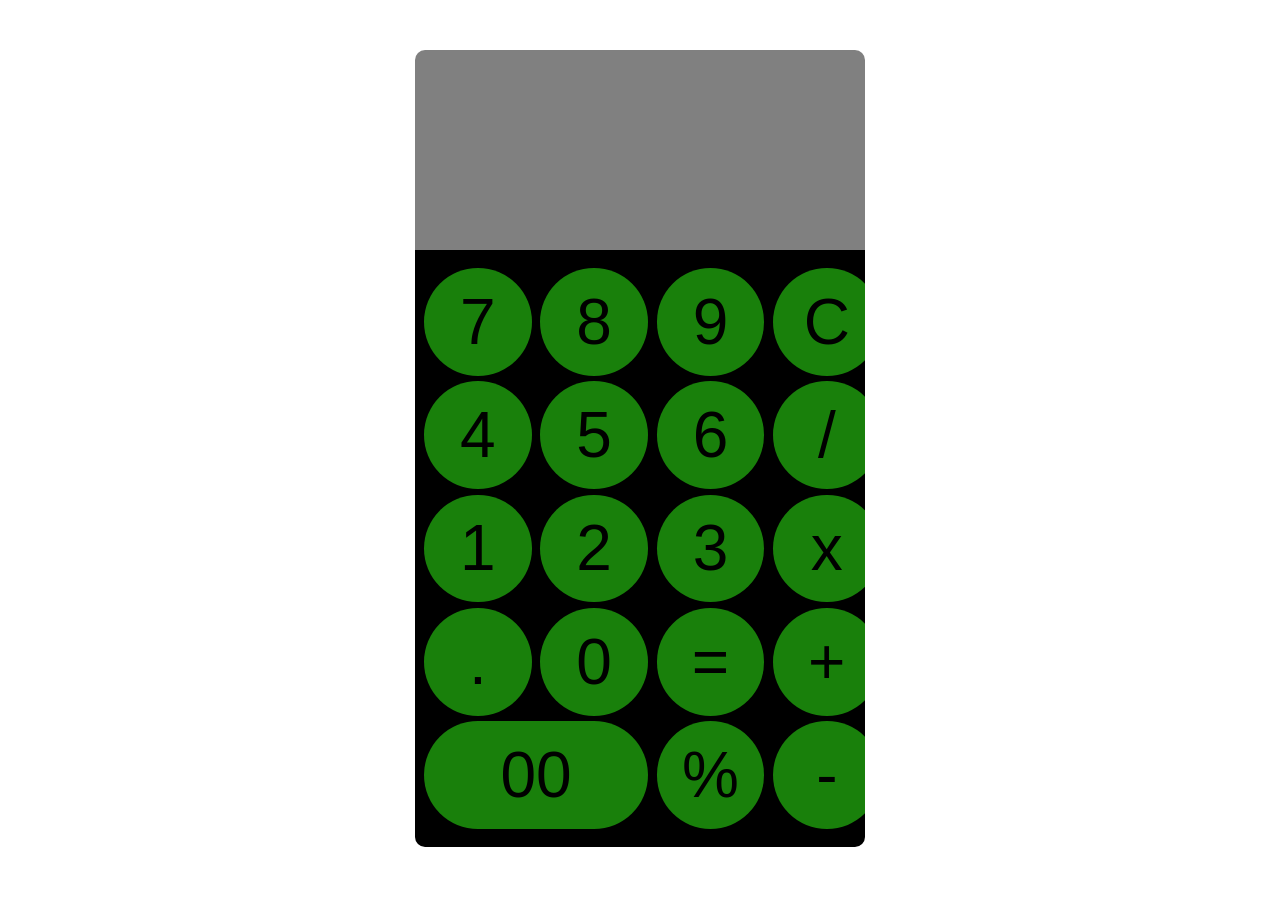
<file: calculator/index.html>
<!DOCTYPE html>
<html lang="en">
<head>
 <meta charset="UTF-8">
 <meta name="viewport" content="width=device-width, initial-scale=1.0">
 <title>Page title</title>
 <!-- linking to index.css file -->
 <link rel="stylesheet" href="index.css">
</head>
<body>
 <!-- main content container -->
 <main id="main-container">
  
  <!-- this is screen -->
    <div id="screen"> </div>
  <!--====================================-->
  
  <!-- this is container of rows -->
  <div id="rows-container">
     <!-- buttons -->
        <button class="button"> 
         7 
        </button>
        <button class="button"> 
         8 
        </button>
        <button class="button"> 
         9 
        </button>
        <button class="button"> 
         C 
        </button>
     <!--================================-->
     
     <!-- buttons -->
        <button class="button"> 
         4 
        </button>
        <button class="button"> 
         5 
        </button>
        <button class="button"> 
         6 
        </button>
        <button class="button"> 
         /
        </button>
     <!--================================-->
     
     <!-- buttons -->
        <button class="button"> 
         1 
        </button>
        <button class="button"> 
         2 
        </button>
        <button class="button"> 
         3 
        </button>
        <button class="button"> 
         x
        </button>
     <!--================================-->
     
   
     <!-- buttons -->
        <button class="button"> 
         . 
        </button>
        <button class="button"> 
         0 
        </button>
        <button class="button"> 
         = 
        </button>
        <button class="button"> 
         + 
        </button>
     <!--================================-->
     
     <!-- buttons -->
        <button class="button seventeen-btn">
         00
        </button>
        <button class="button">
          % 
         </button>
        <button class="button"> 
         - 
        </button>
     <!--================================-->
     
     <!--================================-->
  </div><!-- rows container -->
 </main><!-- main container -->
 

<!-- linking to index.js -->
<script src="index.js"></script>
</body>
</html>
</file>
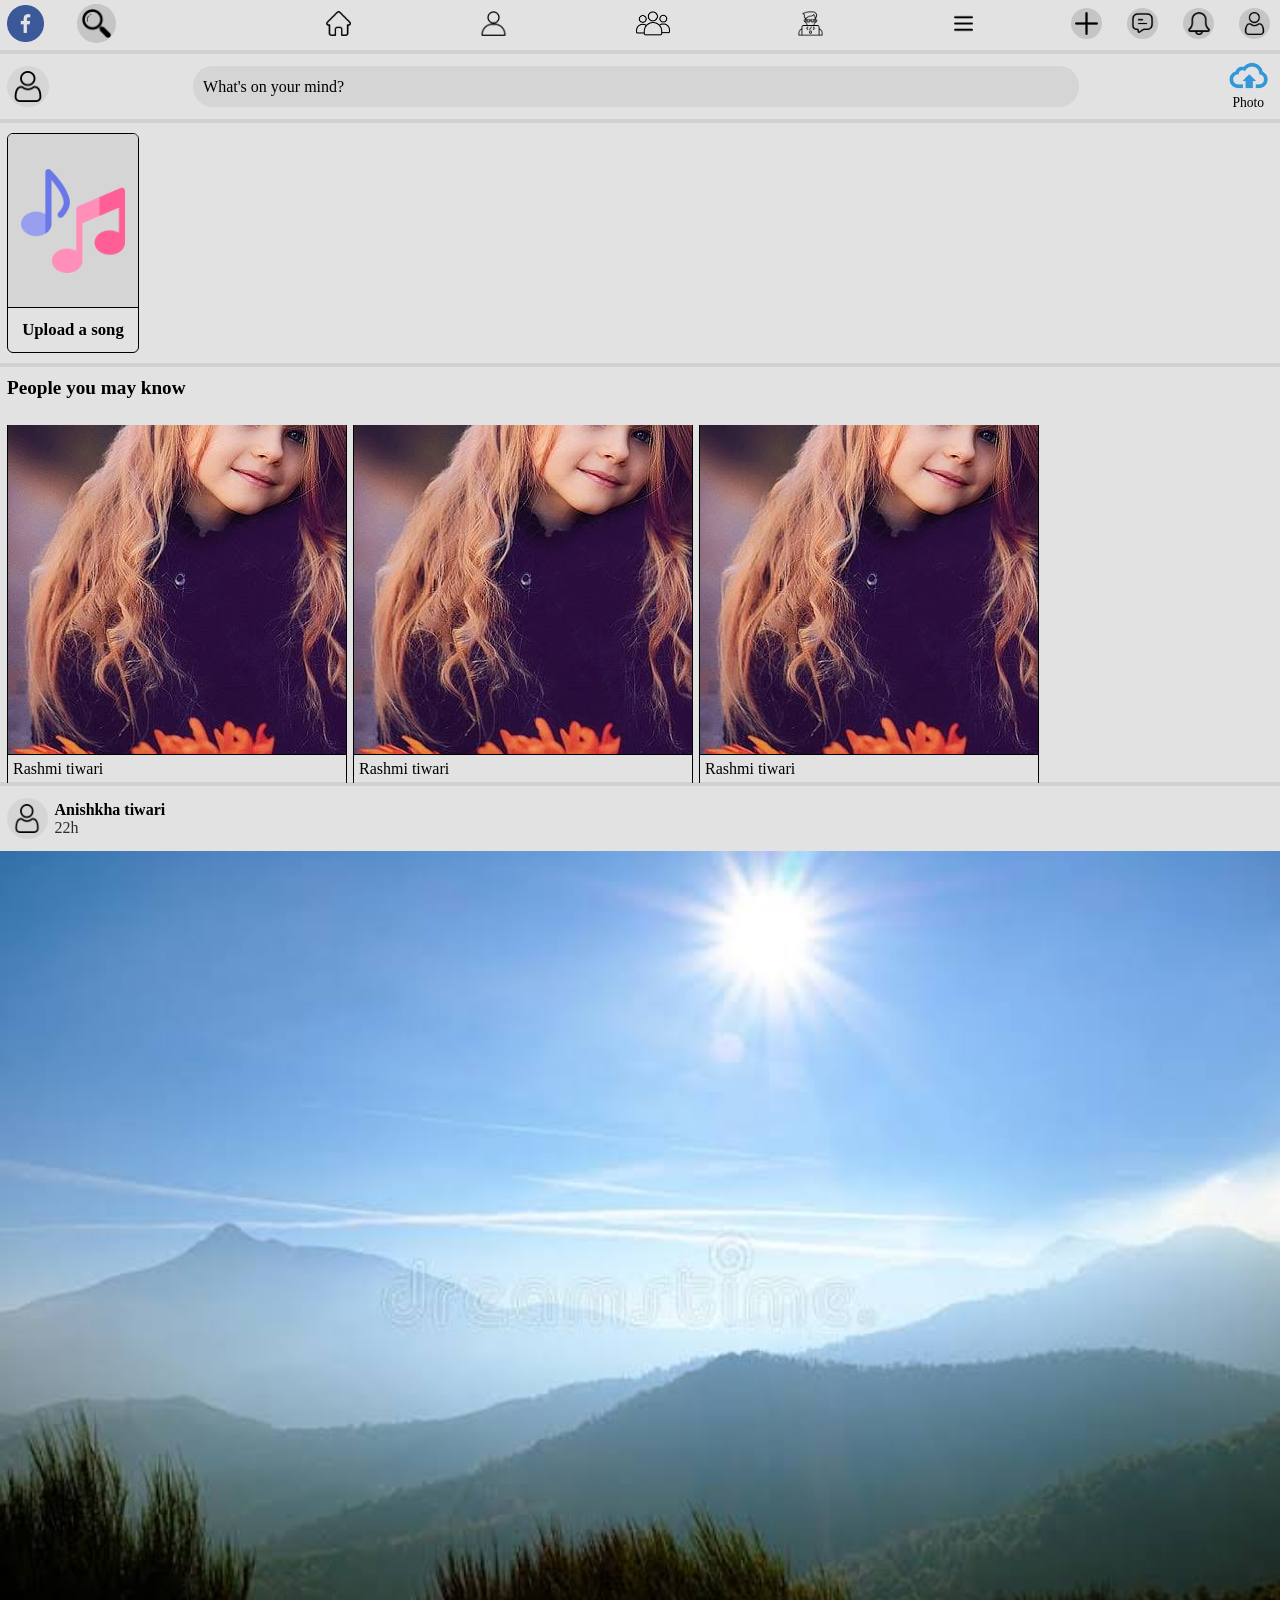
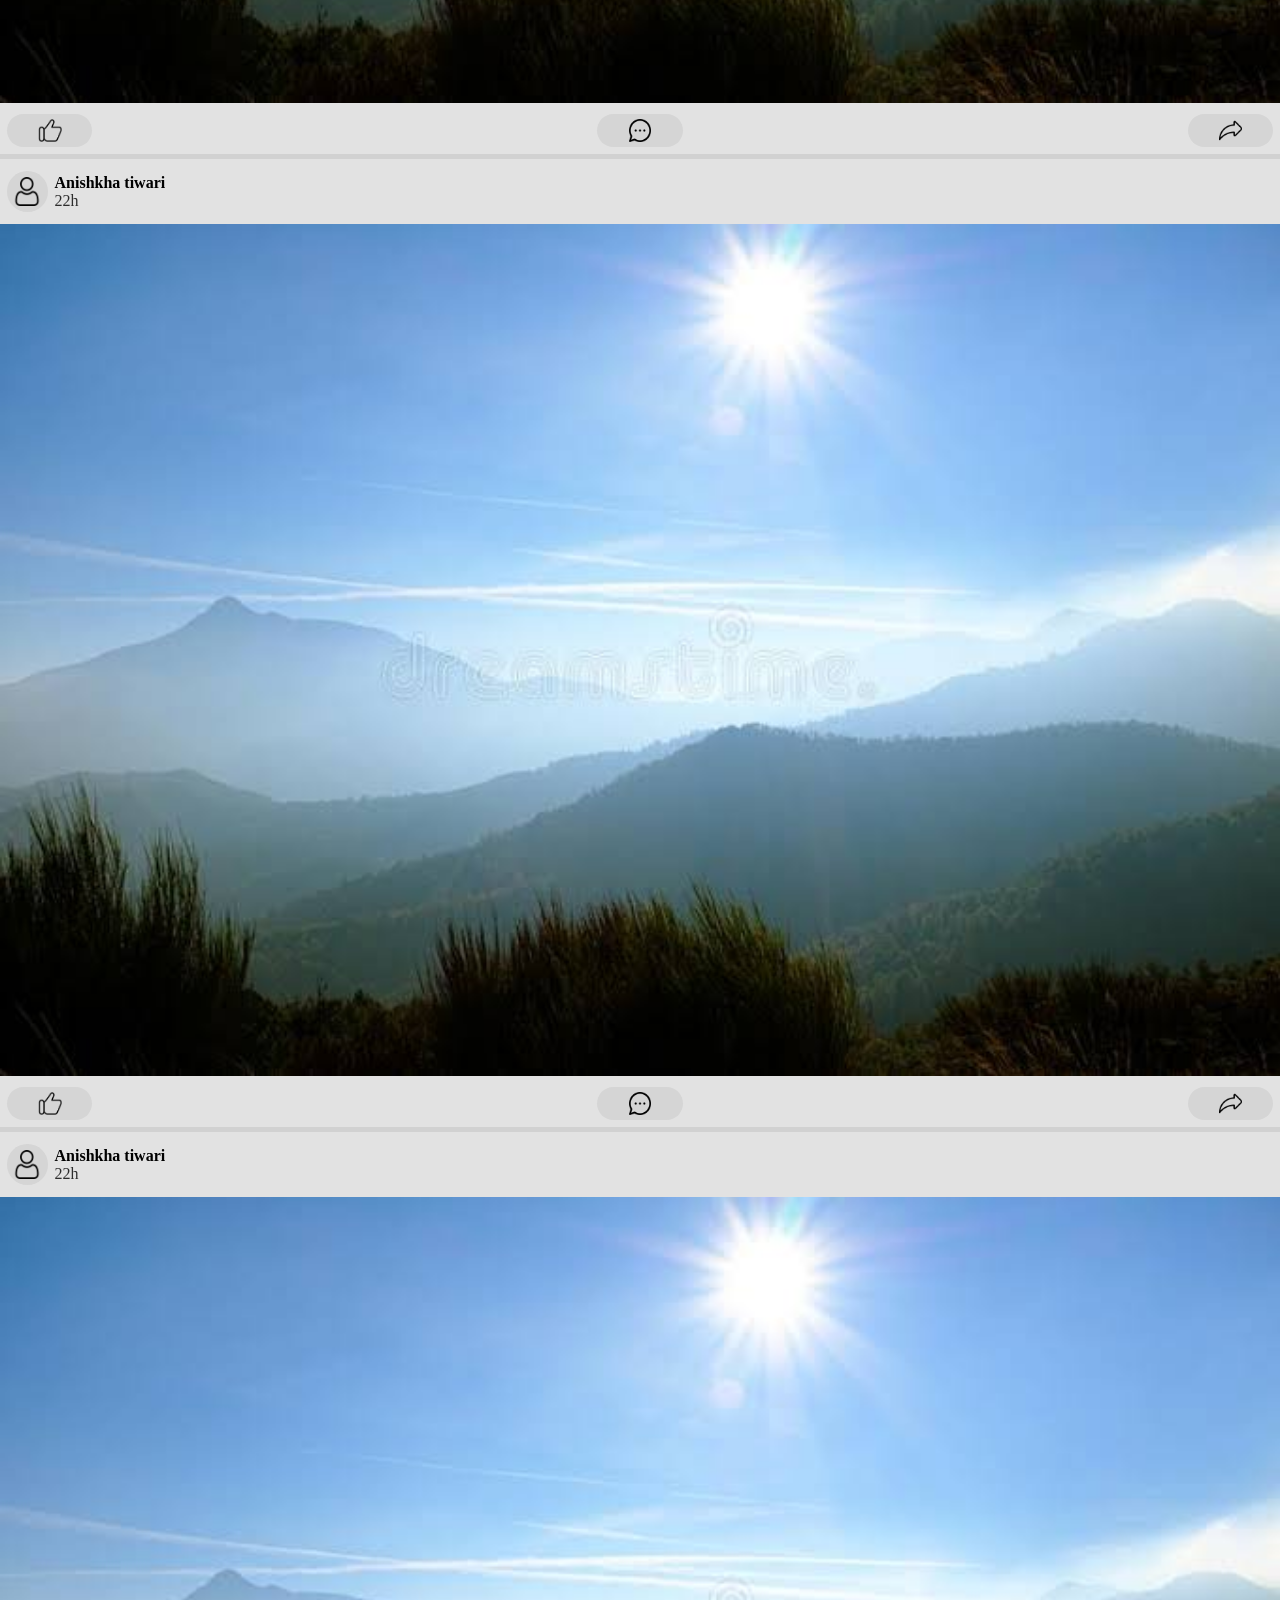
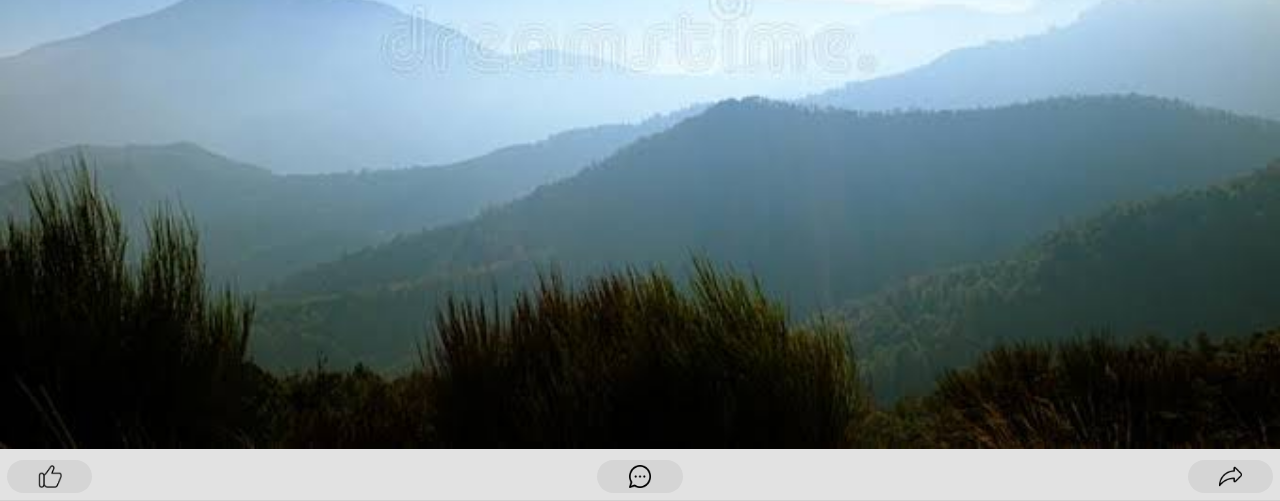
<file: facebook-frontend/index.html>
<!DOCTYPE html>
<html lang="en">
<head>
  <meta charset="UTF-8">
  <meta name="viewport" content="width=device-width, initial-scale=1.0">
  <title>Page title</title>
  <!-- Linking to navbar css -->
  <link rel="stylesheet" href="stylesheets/navbar.css">
  <!-- Linking to this page's css-->
  <link rel="stylesheet" href="stylesheets/index-page.css">
</head>
<body>
 <!------------------------------------------->
 <!--            NAVBAR SECTION             -->
 <!------------------------------------------->
 <nav id="navbar">
   <!-- Section One -->
   <div class="section section-one">
      <div class="left">
         <img src="assets/facebook.png" alt="Facebook"/>       
         <img src="assets/search.png" class="search-icon" alt="search"/>
         <span>facebook</span>
      </div>
      <div class="right">
         <div class="box" id="box-for-search-icon">
           <img src="assets/search.png" alt="search"/>
         </div>
         <div class="box" id="box-for-three-lines">
           <img src="assets/three-lines.png" alt="three lines">
         </div>
      </div>
   </div>
   <!-- Section Two -->
   <div class="section" id="section-two">
      <!-- Container of icons -->
      <div class="container-of-icons">
         <img src="assets/home.png" alt="home icon"/>
         <img src="assets/contact.png" alt="contact icon"/>
         <img src="assets/message.png" id="message-icon" alt="message icon"/>
         <img src="assets/bell.png" id="bell-icon" alt="bell icon"/>
         <img src="assets/group.png" alt="group icon"/>
         <img src="assets/developer.png" alt="developer icon"/>
         <img src="assets/three-lines.png" class="three-lines" alt="three lines"/>
      </div>
      <!-- Second container or icons -->
      <div class="second-container-of-icons">
         <div class="box" id="box-of-plus-icon">
           <img src="assets/plus-icon.png" alt="plus icon"/>
         </div>
         <div class="box" id="box-of-message-icon">
           <img src="assets/message-icon-2.png" alt="message icon"/>
         </div>
         <div class="box" id="box-of-bell-icon">
           <img src="assets/bell.png" alt="bell icon"/>
         </div>
         <div class="box" id="box-of-profile-icon">
           <img src="assets/profile.png" alt="prifile icom"/>
         </div>
      </div>
   </div>
 </nav>
 <!--=======================================-->
 
 
 
 
 <!------------------------------------------->
 <!--             UPLOAD SECTION            -->
 <!------------------------------------------->
 <!-- 1. Upload image section  -->
 <div class="main-container-of-upload-image">
    <div class="container-of-profile">
        <img src="assets/profile.png" alt="profile image"/>
    </div>
    <div class="container-of-what-in-your-mind">
        <a href="">
          <span>What's on your mind?</span>
        </a>
    </div>
    <div class="container-of-upload-image">
        <div class="box-of-upload-image">
          <img src="assets/upload.png" alt="upload image"/>
          <span>Photo</span>
          <input type="file"/>
        </div>
    </div>
 </div>
 
 
 <!-- 2. Upload a song section  -->
 <div class="main-container-of-upload-song">
    <div class="box-of-upload-song">
        <!-- Top -->
        <div class="top">
           <img src="assets/music-icon.png" alt="music icon">
        </div>
        <!-- Bottom -->
        <div class="bottom">
           <span>Upload a song</span>
           <input type="file"/>
        </div>
    </div>
 </div>
 <!--=======================================-->
 
 
 
 
 <!------------------------------------------->
 <!--     PEOPLE YOU MAY KNOW SECTION       -->
 <!------------------------------------------->
 <div class="main-container-people-you-may-know">
    <h> People you may know </h>
    <div class="slider">
       <!-- Card -->
       <div class="card-of-people-you-may-know">
            <div class="top">
               <img src="assets/girl.jpeg" alt="user's profile"/>
            </div>
            <div class="bottom">
               <span class="username">Rashmi tiwari</span>
               <!-- Add friend button -->
               <button class="add-friend-button">
                  <img src="assets/add-friend.png" alt="add friend"/>
                  <span>Add friend</span>
               </button>
            </div>
       </div>
       
       <!-- Card -->
       <div class="card-of-people-you-may-know">
            <div class="top">
               <img src="assets/girl.jpeg" alt="user's profile"/>
            </div>
            <div class="bottom">
               <span class="username">Rashmi tiwari</span>
               <!-- Add friend button -->
               <button class="add-friend-button">
                  <img src="assets/add-friend.png" alt="add friend"/>
                  <span>Add friend</span>
               </button>
            </div>
       </div>
       
       <!-- Card -->
       <div class="card-of-people-you-may-know">
            <div class="top">
               <img src="assets/girl.jpeg" alt="user's profile"/>
            </div>
            <div class="bottom">
               <span class="username">Rashmi tiwari</span>
               <!-- Add friend button -->
               <button class="add-friend-button">
                  <img src="assets/add-friend.png" alt="add friend"/>
                  <span>Add friend</span>
               </button>
            </div>
       </div>
       
    </div>
 </div> 
 <!--=======================================-->
 
 
 
 
 <!------------------------------------------->
 <!--             POSTS SECTION             -->
 <!------------------------------------------->
 <div class="posts-section">
   <!-- box -->
   <div class="card-of-post">
      <!-- Top -->
      <div class="top">
          <div class="box-of-profile">
            <img src="assets/profile.png"/>
          </div>
          <div class="box-of-post-details">
            <span class="username-of-post">
              Anishkha tiwari
            </span>
            <span class="time-of-post">
              22h
            </span>
          </div>
      </div>
      <!-- Middle -->
      <div class="middle">
          <img src="assets/nature.jpeg" id="posted-image" alt="posted image"/>
      </div>
      <!-- Bottom -->
      <div class="bottom">
          <div class="box" id="like-button">
            <img src="assets/like-btn.png" alt=""/>
          </div>
          <div class="box" id="comment-button">
            <img src="assets/comment.png" alt=""/>
          </div>
          <div class="box" id="share-button">
            <img src="assets/share.png" alt=""/>
          </div>
      </div>
   </div>
   
   <!-- box -->
   <div class="card-of-post">
      <!-- Top -->
      <div class="top">
          <div class="box-of-profile">
            <img src="assets/profile.png"/>
          </div>
          <div class="box-of-post-details">
            <span class="username-of-post">
              Anishkha tiwari
            </span>
            <span class="time-of-post">
              22h
            </span>
          </div>
      </div>
      <!-- Middle -->
      <div class="middle">
          <img src="assets/nature.jpeg" id="posted-image" alt="posted image"/>
      </div>
      <!-- Bottom -->
      <div class="bottom">
          <div class="box" id="like-button">
            <img src="assets/like-btn.png" alt=""/>
          </div>
          <div class="box" id="comment-button">
            <img src="assets/comment.png" alt=""/>
          </div>
          <div class="box" id="share-button">
            <img src="assets/share.png" alt=""/>
          </div>
      </div>
   </div>
   
   <!-- box -->
   <div class="card-of-post">
      <!-- Top -->
      <div class="top">
          <div class="box-of-profile">
            <img src="assets/profile.png"/>
          </div>
          <div class="box-of-post-details">
            <span class="username-of-post">
              Anishkha tiwari
            </span>
            <span class="time-of-post">
              22h
            </span>
          </div>
      </div>
      <!-- Middle -->
      <div class="middle">
          <img src="assets/nature.jpeg" id="posted-image" alt="posted image"/>
      </div>
      <!-- Bottom -->
      <div class="bottom">
          <div class="box" id="like-button">
            <img src="assets/like-btn.png" alt=""/>
          </div>
          <div class="box" id="comment-button">
            <img src="assets/comment.png" alt=""/>
          </div>
          <div class="box" id="share-button">
            <img src="assets/share.png" alt=""/>
          </div>
      </div>
   </div>
   
 </div>
 <!--=======================================-->
</body>
</html>
</file>
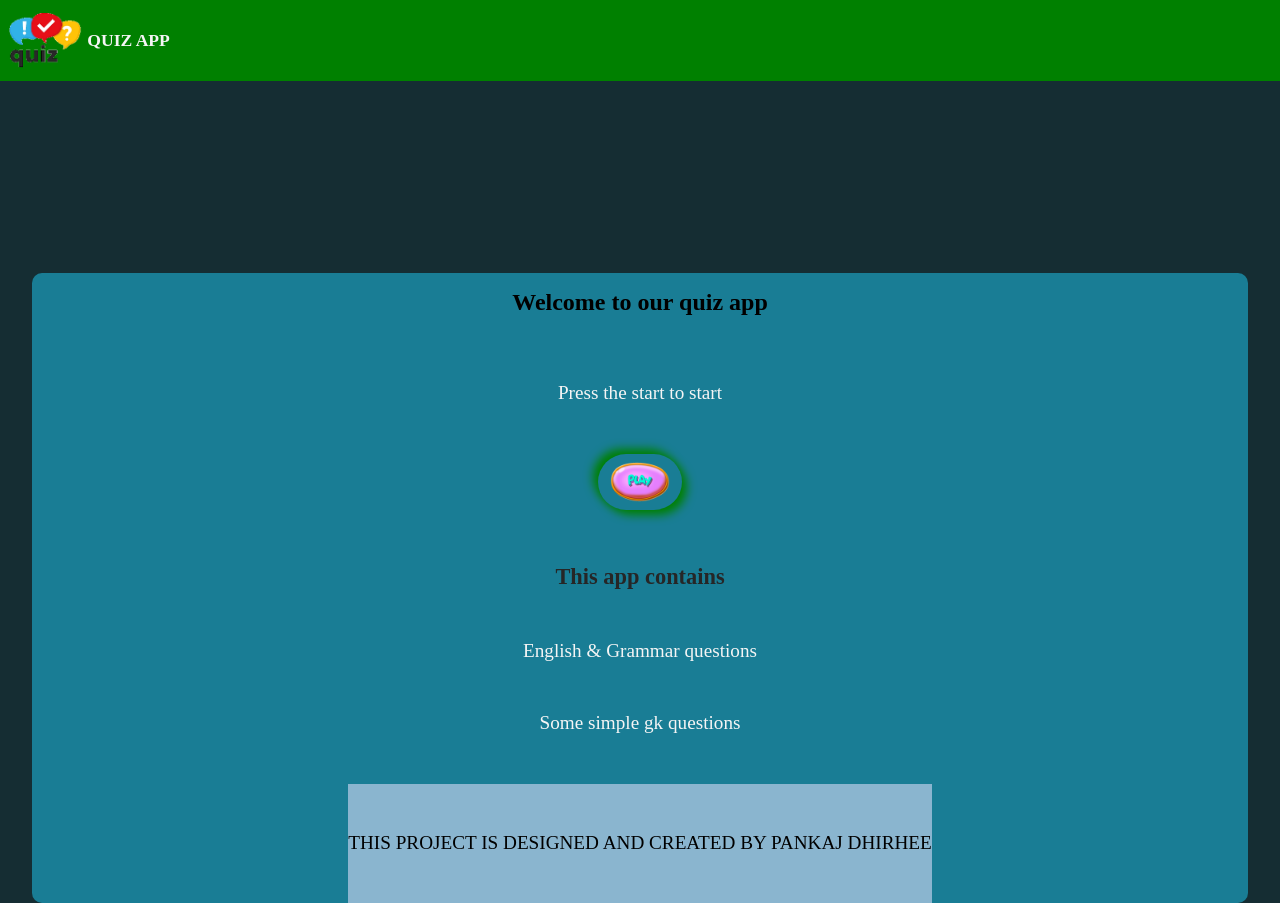
<file: quiz-app/index.html>
<!DOCTYPE html>
<html lang="en">
<head>
 <meta charset="UTF-8">
 <meta name="viewport" content="width=device-width, initial-scale=1.0">
 <title>Page title</title>
 <!-- linking to all navbar css -->
 <link rel="stylesheet" href="css/all-nav.css">
 <!-- linking to index css -->
 <link rel="stylesheet" href="css/index.css">
</head>
<body>
<!--all content main container-->
<div id="page-ka-main-container">
<!--===============================-->
<!-- nav-bar section -->
<!--===============================-->
<nav id="music-section-nav">
 <!--this is container of logo and its para-->
 <div id="logo-and-its-para-container">
  <!-- logo image -->
  <img src="assets/logo.png"/>
  
  <!-- logo paragraph -->
  <p id="logo-ka-para"> QUIZ APP </p>
 </div><!--#logo & its para container-->
</nav>


<!--================================-->
<!-- start section -->
<!--================================-->
<div id="start-container">
 <h id="Welcome-heading">
  Welcome to our quiz app
 </h>
 
 <p class="n-para">
  Press the start to start
 </p>
 
 <div id="btn-container">
  <a href="html/quiz.html">
     <img src="assets/play.gif" id="playBtn"/>
  </a>
 </div><!-- btn-container -->     
 
 
 <p id="heading">
  This app contains 
 </p>
 
 <p class="n-para">
  English & Grammar questions
 </p>
 
 <p class="n-para">
  Some simple gk questions
 </p>
 
 <p id="creator">
  THIS PROJECT IS DESIGNED AND CREATED BY PANKAJ DHIRHEE
 </p>
</div><!-- start-container -->
</div><!--#page ka main container-->

<!-- linking to index js -->
<script src="js/index.js"></script>
</body>
</html>
</file>
<file: calculator/index.css>
/* reseting margin and padding */
*{
 margin: 0;
 padding: 0;
}

/* making a flexbox to body */
body{
 display: flex;
 flex-wrap: wrap;
 align-items: center;
 justify-content: center;
 height: 100vh;
}

/* styling main content container */
#main-container{
 width: 100vw;
 height: 100vh;
 overflow: hidden;
 max-width: 450px;
 max-height: 800px;
}

/* styling screen or input tag */
#screen{
 display: flex;
 align-items: center;
 font-size: 4rem;
 overflow-x: scroll;
 height: 25%;
 width: 100%;
 background: gray;
}

/* styling rows container */
#rows-container{
 padding: 4% 2%;
 background: black;
 display: grid;
 height: 70.1%;
 grid-template-columns: repeat(4, 1fr);
 grid-template-rows: repeat(5, 1fr);
 grid-row-gap: 1%;
 grid-column-gap: 2%;
}

/* styling buttons */
.button{
 font-size: 4rem;
 outline: none;
 border: none;
 border-radius: 100%;
 background: #19800b;
 aspect-ratio: 1/1;
}

/* styling 17th no button */
.seventeen-btn{
 aspect-ratio: 1/0.48;
 grid-column-start: 1;
 grid-column-end: 3;
 border-radius: 125px;
}


@media(min-width: 460px){
  #main-container{
    border-radius: 10px;
    overflow: hidden;
  }
  #rows-container{
    border-bottom-right-radius: 10px;
    border-bottom-left-radius: 10px;
  }
}
</file>
<file: facebook-frontend/stylesheets/navbar.css>
*{
  margin: 0;
  padding: 0;
  box-sizing: border-box;
}
body{
  background-color: #d1d1d1;
  width: 100vw;
}



/*-------------------------------------------*/
/*              NAVBAR SECTION               */
/*-------------------------------------------*/
/* 1. SECTION 1 */
#navbar{
  background: #e2e2e2;
  width: 100%;
  display: flex;
  flex-wrap: wrap;
  padding: 4px 7px;
  height: 75px;
}

/* Styling both section one & two */
.section{
  width: 100%;
  display: flex;
  align-items: center;
}

/* Styling section one */
.section-one{
  height: 48%;
  display: flex;
  justify-content: space-between;
  overflow: hidden;
}

/* Contains facebook logo, text & search image */
.section-one .left{
  width: 50%;
  height: 95%;
  display: flex;
  align-items: center;
  justify-content: space-between;
}

/* Styling facebook log & search image of left */
.section-one .left img{
  height: 100%;
  display: none;
}

/* Stylimg text[ facebook ] */
.section-one .left span{
  font-size: 2rem;
  font-weight: bold;
  color: #2b6dff;
}

/* Right side contains box of search image & 3_lines */
.section-one .right{
  height: 99%;
  width: 20%;
  min-width: 80px;
  max-width: 100px;
  display: flex;
  align-items: center;
  justify-content: space-between;
}

/* Styling box of search image & box of 3_line */
.section-one .right .box{
  height: 100%;
  aspect-ratio: 1/1;
  border-radius: 50%;
  overflow: hidden;
  background: #c5c5c5;
  display: flex;
  align-items: center;
  justify-content: center;
}

/* Styling image inside both or boxes */
.section-one .right .box img{
  height: 90%;
}

/* Styling image inside box of search */
#box-for-search-icon img{
  height: 80%;
}


/* SECTION 2 */
/* Contains icon - home, contact, message, bell */
#section-two{
  height: 49%;
  margin-top: 5px;
  padding: 0 2.5px;
}

/* Styling container or icons */
#section-two .container-of-icons{
  height: 85%;
  width: 100%;
  display: flex;
  align-items: center;
  justify-content: space-between;
}

/* Styling images inside container_of_icoms */
#section-two .container-of-icons img{
  height: 90%;
}

/* Hiding three_line_image for mobiles */
#section-two .container-of-icons .three-lines{
  display: none;
}

/* Styling second container or icons */
#section-two .second-container-of-icons{
  height: 85%;
  width: 30%;
  min-width: 200px;
  display: flex;
  align-items: center;
  justify-content: space-between;
  margin-left: 10%;
  display: none;
}

/* Styling all boxes inside second_container_of_icon */
#section-two .second-container-of-icons .box{
  height: 95%;
  aspect-ratio: 1/1;
  border-radius: 50%;
  overflow: hidden;
  background: #c5c5c5;
  display: flex;
  align-items: center;
  justify-content: center;
  padding: 3px;
}

/* Styling images inside box of second_container_of_icon */
#section-two .second-container-of-icons .box img{
  height: 90%;
}
/*==========================================*/




/*-------------------------------------------*/
/*           MEDIA QUERY SECTION             */
/*-------------------------------------------*/
@media(min-width: 800px){

  #navbar{
    flex-wrap: nowrap;
    height: 50px;
    justify-content: space-between;
  }
  
  .section{
    width: 50%;
    height: 93%;
  }
  
  .section-one{
    width: 30%;
    min-width: 150px;
    max-width: 150px;
  }
  
  .section-one .left span{
    display: none;
  }
  
  .section-one .left img{
    display: inline-block;
  }
  
  .section-one .left .search-icon{
    display: none;
  }
  
  .section-one .right #box-for-three-lines{
    display: none;
  }
  
  section-one .right #box-for-search-icon{
    display: inline-block;
  }
  
  #section-two{
    margin-top: 0;
    width: 75%;
    height: 93%;
  }
  
  #section-two .container-of-icons .three-lines{
    display: inline-block;
  }
  
  #section-two .container-of-icons{
    height: 80%;
  }
  
  #section-two .container-of-icons img{
    height: 80%;
  }
  
  #section-two .container-of-icons #message-icon{
    display: none;
  }
  
  #section-two .container-of-icons #bell-icon{
    display: none;
  }
  
  #section-two .second-container-of-icons{
    display: flex;
  }
  
}
/*===========================================*/




/*-------------------------------------------*/
/*         NAVBAR FOR PROFILE PAGE           */
/*-------------------------------------------*/
/* Note ->
   this navbar will shown in profile page.
   Media query for this is in your_profile.css.
*/
.navbar-for-mobile{
  width: 100%;
  height: 46px;
  display: flex;
  justify-content: space-between;
  align-items: center;
  padding: 0px 7px;
  background: #e2e2e2;
}

.navbar-for-mobile .left, .right{
  height: 90%;
  display: flex;
  align-items: center;
}

.navbar-for-mobile .left{
  max-width: 60%;
  overflow: hidden;
}

.box-of-left-arrow-icon{
  height: 85%;
  display: inline-block;
  margin-right: 20px;
}

.navbar-for-mobile .left img{
  height: 98%;
}

.navbar-for-mobile .left{
  font-size: 1.1rem;
}

.navbar-for-mobile .right .box-of-search-icon{
  height: 82%;
  aspect-ratio: 1/1;
}

.navbar-for-mobile .right .box-of-search-icon img{
  height: 98%;
}
/*===========================================*/
</file>
<file: facebook-frontend/stylesheets/index-page.css>
/*-------------------------------------------*/
/*              UPLOAD SECTION               */
/*-------------------------------------------*/
/* 1. UPLOAD IMAGE SECTION */
.main-container-of-upload-image{
  padding: 10px 7px;
  display: flex;
  align-items: center;
  gap: 3%;
  height: 65px;
  background: #e2e2e2;
  margin: 4px 0px;
  justify-content: space-between;
}

/* Contains profile image */
.container-of-profile{
  height: 93%;
  aspect-ratio: 1/1;
  display: flex;
  align-items: center;
  display: flex;
  align-items: center;
  justify-content: center;
  background: #d5d5d5;
  border-radius: 50%;
}

/* styling image of profile */
.container-of-profile img{
  height: 75%;
}

/* It contains text [ what in your mind ] */
.container-of-what-in-your-mind{
  height: 90%;
  display: flex;
  align-items: center;
  width: 70%;
  background: #d5d5d5;
  padding: 5px 10px;
  border-radius: 20px;
}

/* Styling anchor tag */
.container-of-what-in-your-mind a{
  text-decoration: none;
  color: black;
  height: 100%;
  width: 100%;
  display: flex;
  align-items: center;
}

/* Styling span [ what in your mind ] */
.container-of-what-in-your-mind span{
  font-size: 1rem;
}

/* Contains a img by clicking it you can upload img */
.container-of-upload-image{
  height: 110%;
  aspect-ratio: 1/1;
  overflow: hidden;
  position: relative;
}


.container-of-upload-image .box-of-upload-image{
  height: 100%;
  text-align: center;
}

.container-of-upload-image .box-of-upload-image img{
  height: 55%;
}

.container-of-upload-image .box-of-upload-image span{
  font-size: 0.85rem;
}

.container-of-upload-image .box-of-upload-image input{
  position: absolute;
  opacity: 0;
  top: 0;
  left: 0;
}



/* 2. Upload music section */
.main-container-of-upload-song{
  height: 240px;
  padding: 10px 7px;
  margin: 4px 0px;
  background: #e2e2e2;
}

.box-of-upload-song{
  height: 100%;
  aspect-ratio: 0.6/1;
  border: 1px solid black;
  border-radius: 6px;
  overflow: hidden;
}

.box-of-upload-song .top{
  height: 80%;
  width: 100%;
  background: #d5d5d5;
  border-bottom: 1px solid black;
  display: flex;
  align-items: center;
  justify-content: center;
}

.box-of-upload-song .top img{
  width: 80%;
}

.box-of-upload-song .bottom{
  height: 20%;
  width: 100%;
  padding: 7px 10px;
  display: flex;
  align-items: center;
  justify-content: center;
  position: relative;
  overflow: hidden;
}

.box-of-upload-song .bottom span{
  font-size: 1.05rem;
  font-weight: bolder;
}

.box-of-upload-song .bottom input{
  position: absolute;
  top: 5px;
  left: 5px;
  transform: scale(200%);
  opacity: 0;
}
/*===========================================*/




/*-------------------------------------------*/
/*       PEOPLE YOU MAY KNOW SECTION         */
/*-------------------------------------------*/
.main-container-people-you-may-know{
  height: 415px;
  background: #e2e2e2;
  padding: 10px 7px;
  padding-bottom: 7px;
  padding-left: 0px;
  padding-right: 0;
}

.main-container-people-you-may-know h{
  font-size: 1.2rem;
  font-weight: bolder;
  margin-left: 7px;
}

.main-container-people-you-may-know .slider{
  width: 100%;
  height: 90%;
  display: flex;
  margin: 2% 0px;
  overflow-x: auto;
  align-items: center;
}

.slider .card-of-people-you-may-know:nth-child(1){
  margin-left: 7px;
}

.card-of-people-you-may-know{
  border: 1px solid black;
  border-radius: 6px;
  min-width: 220px;
  aspect-ratio: 1/1.6;
  overflow: hidden;
  margin-right: 6px;
}

.card-of-people-you-may-know .top{
  height: 78%;
  border-bottom: 1px solid black;
  overflow: hidden;
  display: flex;
  align-items: center;
  justify-content: center;
}

.card-of-people-you-may-know .top img{
  width: 100%;
}

.card-of-people-you-may-know .bottom{
  padding: 5px;
  height: 22%;
}

.card-of-people-you-may-know .bottom .username{
  font-size: 1rem;
}

.add-friend-button{
  height: 65%;
  width: 100%;
  outline: none;
  background: transparent;
  border: 1px solid #646464;
  border-radius: 3px;
  display: flex;
  align-items: center;
  margin-top: 5px;
  justify-content: center;
}

.add-friend-button img{
  height: 40%;
  margin-right: 5px;
}

.add-friend-button span{
  font-size: 1.1rem;
  font-weight: bold;
  color: #2b6dff;
}
/*===========================================*/




/*-------------------------------------------*/
/*              POSTS SECTION                */
/*-------------------------------------------*/
.posts-section{
  width: 100%;
  display: grid;
  grid-template-columns: 1fr;
}

.card-of-post{
  width: 100%;
  background: #e2e2e2;
  margin: 4px 0px;
  overflow: hidden;
  margin-bottom: 1px;
}

.card-of-post .top{
  height: 65px;
  width: 100%;
  display: flex;
  align-items: center;
  padding: 10px 7px;
}

.card-of-post .top .box-of-profile{
  height: 90%;
  display: flex;
  align-items: center;
  justify-content: center;
  background: #d5d5d5;
  aspect-ratio: 1/1;
  border-radius: 50%;
  margin-right: 7px;
}
.card-of-post .top .box-of-profile img{
  height: 70%;
}

.box-of-post-details{
  height: 90%;
  display: flex;
  flex-direction: column;
  justify-content: center;
}

.box-of-post-details .username-of-post{
  font-weight: bold;
}

.box-of-post-details .time-of-post{
  opacity: 0.8;
}

.card-of-post .middle{
  width: 100%;
  overflow: hidden;
}
.card-of-post .middle #posted-image{
  width: 100%;
}

.card-of-post .bottom{
  height: 47px;
  width: 100%;
  display: flex;
  align-items: center;
  justify-content: space-between;
  padding: 7px;
  padding-top: 3px;
  padding-bottom: 3px;
}

.card-of-post .bottom .box{
  height: 80%;
  aspect-ratio: 2.6/1;
  background: #d5d5d5;
  border-radius: 20px;
  display: flex;
  align-items: center;
  justify-content: center;
}

.card-of-post .bottom .box img{
  height: 70%;
}
/*===========================================*/
</file>
<file: quiz-app/css/all-nav.css>
/* reseting margin & padding */
*{
 margin: 0;
 padding: 0;
}
html{
  height: -webkit-fill-available;
}
body{
 background: #152d33;
 height: -webkit-fill-available;
}

/*=========================================*/
/* nav-bar section */
/*=========================================*/
nav{
 background: green;
 height: 9vh;
 display: flex;
 width: 100%;
 align-items: center;
 min-height: 45px;
}

/* styling logo and its para container */
#logo-and-its-para-container{
 display: flex;
 align-items: center;
 height: 75%;
}

/* styling logo image ka tag */
#logo-and-its-para-container img{
 height: 95%;
 margin-left: 8px;
 margin-right: 5px;
}

/* styling paragraph or logo */
#logo-and-its-para-container p{
 font-size: 1.1rem;
 font-weight: bolder;
 color: whitesmoke;
}
</file>
<file: quiz-app/css/index.css>
/* styling page ka main container */
#page-ka-main-container{
   user-select: none;
   height: 100vh;
}


/* styling start container */
#start-container{
    display: flex;
    justify-content: space-between;
    align-items: center;
    flex-wrap: wrap;
    flex-direction: column;
    background: #197d95;
    width: 95%;
    height: 70%;
    position: relative;
    margin: 15% auto;
    border-radius: 10px;
    overflow: hidden;
}

/* styling welcome heading */
#Welcome-heading{
 font-size: 1.5rem;
 font-weight: bolder;
 margin: 1rem 0rem;
}

/* styling heading(this app contains...) */
#heading{
 font-size: 1.4rem;
 font-weight: bold;
 color: #262626;
}

/* styling all normal paras  */
.n-para{
 font-size: 1.2rem;
 color: whitesmoke;
}

/* styling creator para */
#creator{
 text-align: center;
 padding: 4% 0px;
 background: #8ab5cf;
 color: black;
 font-size: 1.2rem;
}

/* styling start button container */
#btn-container{
   display: flex;
   align-items: center;
   justify-content: center;
   flex-wrap: wrap;
}

/* styling play button gif */
#playBtn{
   border-radius: 28px;
   padding: 8px 12px;
   box-shadow: 5px 5px 10px green, -5px -5px 10px green;
   height: 40px;
}

/* hover effect for button */
#start-btn:hover{
   transform: scale(0.9);
}
</file>
